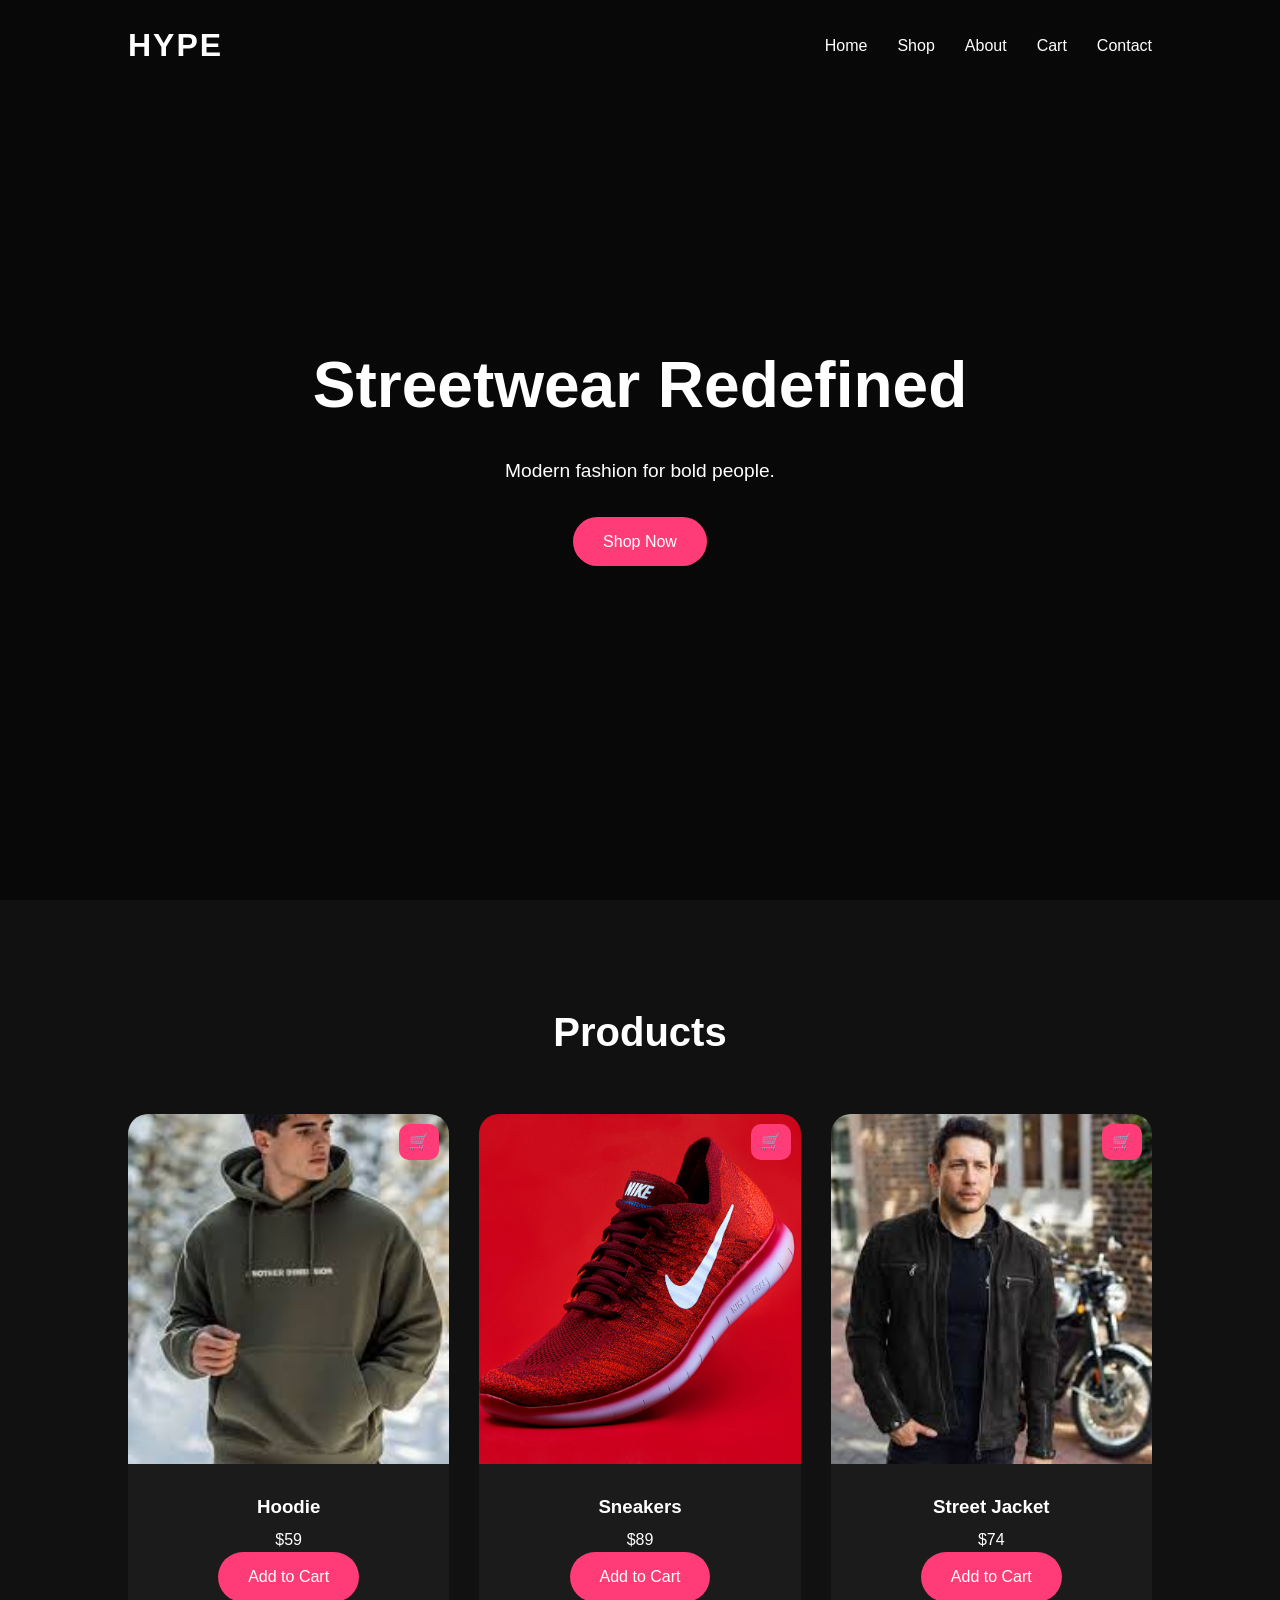
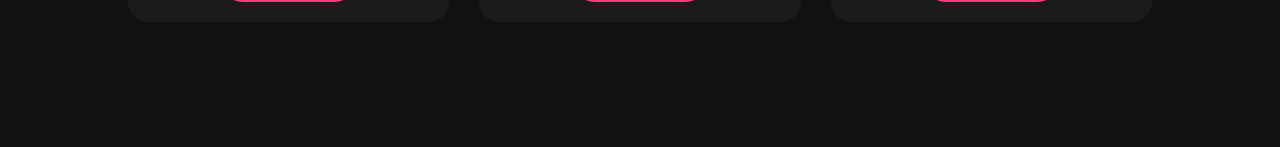
<file: presonalproject/index.html>
<!DOCTYPE html>
<html lang="en">
<head>
  <meta charset="UTF-8">
  <meta name="viewport" content="width=device-width, initial-scale=1.0">
  <title>HYPE Streetwear</title>
  <link rel="stylesheet" href="css/style.css">
</head>

<body>

<nav class="navbar">
  <div class="logo">HYPE</div>

  <ul class="nav-links">
    <li><a href="index.html">Home</a></li>
    <li><a href="shop.html">Shop</a></li>
    <li><a href="about.html">About</a></li>
    <li><a href="cart.html">Cart</a></li>
    <li><a href="contact.html">Contact</a></li>
  </ul>
</nav>

<section class="hero">
  <div class="hero-content">
    <h1>Streetwear Redefined</h1>
    <p>Modern fashion for bold people.</p>
    <a href="shop.html" class="btn">Shop Now</a>
  </div>
</section>

<section class="products">

  <h2>Products</h2>

  <div class="product-grid">

    <!-- HOODIE -->

    <div class="product-card">

      <a href="#hoodie-popup">
        <img src="images/hoodie.png">
      </a>

      <div class="product-info">

        <h3>Hoodie</h3>

        <p>$59</p>

        <a href="cart.html" class="btn">
          Add to Cart
        </a>

      </div>

    </div>

    <div id="hoodie-popup" class="popup">

      <a href="#" class="close"></a>

      <img src="images/hoodie.png">

    </div>

    <!-- SNEAKERS -->

    <div class="product-card">

      <a href="#sneakers-popup">
        <img src="images/sneakres.png">
      </a>

      <div class="product-info">

        <h3>Sneakers</h3>

        <p>$89</p>

        <a href="cart.html" class="btn">
          Add to Cart
        </a>

      </div>

    </div>

    <div id="sneakers-popup" class="popup">

      <a href="#" class="close"></a>

      <img src="images/sneakres.png">

    </div>

    <!-- JACKET -->

    <div class="product-card">

      <a href="#jacket-popup">
        <img src="images/streetjacked.png">
      </a>

      <div class="product-info">

        <h3>Street Jacket</h3>

        <p>$74</p>

        <a href="cart.html" class="btn">
          Add to Cart
        </a>

      </div>

    </div>

    <div id="jacket-popup" class="popup">

      <a href="#" class="close"></a>

      <img src="images/streetjacked.png">

    </div>

  </div>

</section>


<div class="image-popup" id="popup">

  <img id="popup-img">

</div>

</body>
</html>
</file>
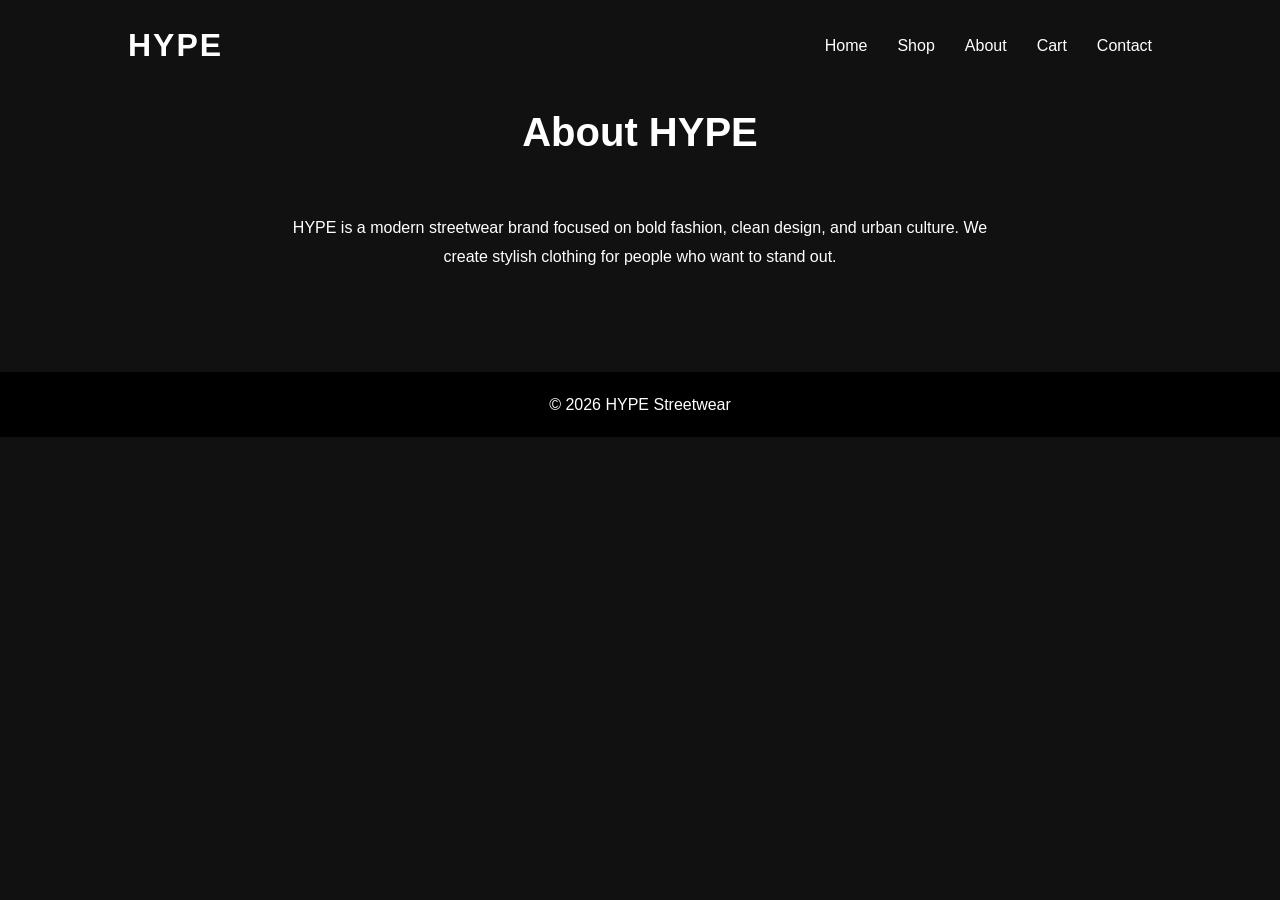
<file: presonalproject/about.html>
<!DOCTYPE html>
<html lang="en">
<head>
  <meta charset="UTF-8">
  <meta name="viewport" content="width=device-width, initial-scale=1.0">
  <title>About - HYPE</title>
  <link rel="stylesheet" href="css/style.css">
</head>

<body>

<nav class="navbar">
  <div class="logo">HYPE</div>

  <ul class="nav-links">
    <li><a href="index.html">Home</a></li>
    <li><a href="shop.html">Shop</a></li>
    <li><a href="about.html">About</a></li>
    <li><a href="cart.html">Cart</a></li>
    <li><a href="contact.html">Contact</a></li>
  </ul>
</nav>

<section class="products">
  <h2>About HYPE</h2>

  <p style="max-width:700px; margin:auto; text-align:center; line-height:1.8;">
    HYPE is a modern streetwear brand focused on bold fashion,
    clean design, and urban culture. We create stylish clothing
    for people who want to stand out.
  </p>
</section>

<footer>
  <p>© 2026 HYPE Streetwear</p>
</footer>

</body>
</html>
</file>
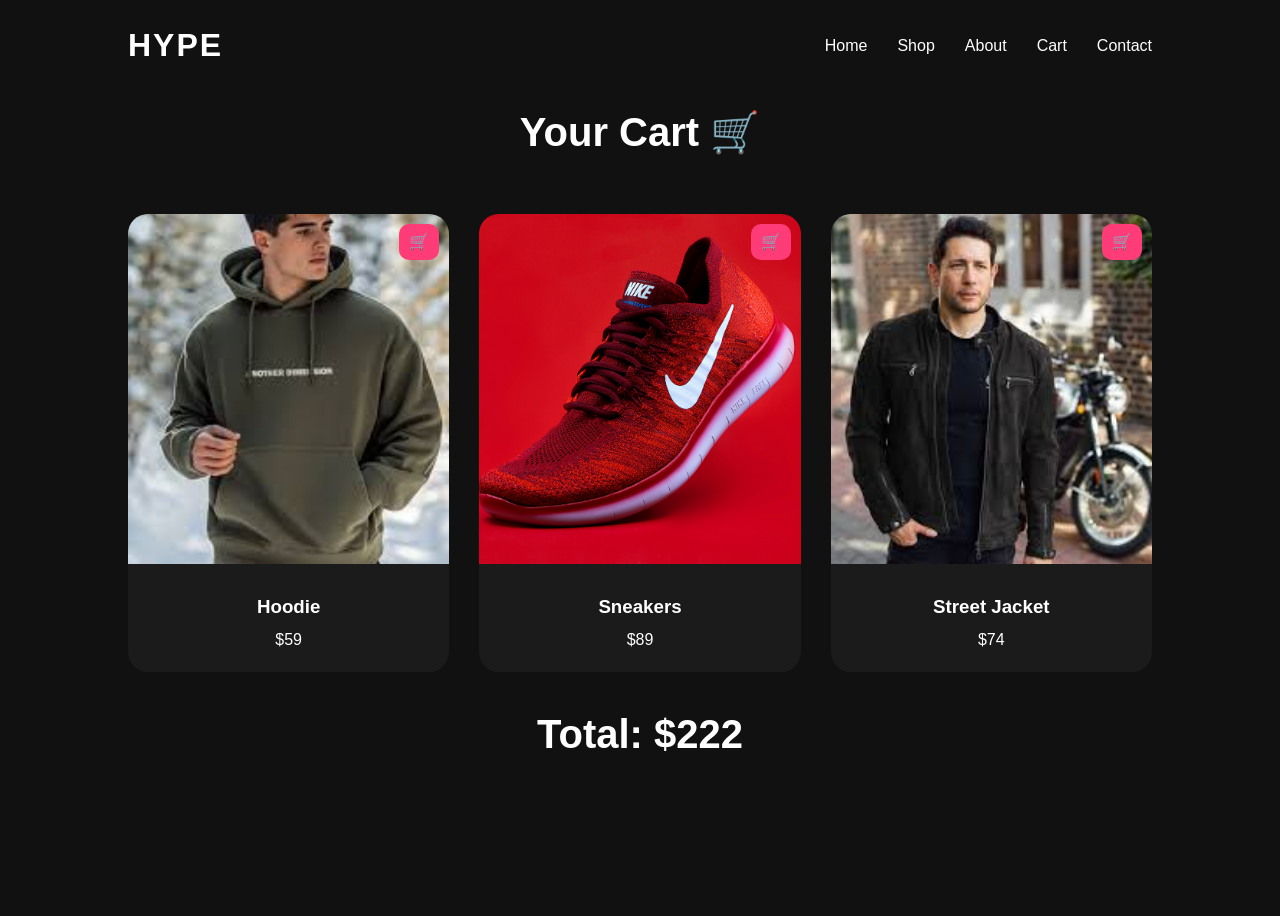
<file: presonalproject/cart.html>
<!DOCTYPE html>
<html lang="en">
<head>
  <meta charset="UTF-8">
  <meta name="viewport" content="width=device-width, initial-scale=1.0">
  <title>Cart</title>
  <link rel="stylesheet" href="css/style.css">
</head>

<body>

<nav class="navbar">
  <div class="logo">HYPE</div>

  <ul class="nav-links">
    <li><a href="index.html">Home</a></li>
    <li><a href="shop.html">Shop</a></li>
    <li><a href="about.html">About</a></li>
    <li><a href="cart.html">Cart</a></li>
    <li><a href="contact.html">Contact</a></li>
  </ul>
</nav>

<section class="products">

  <h2>Your Cart 🛒</h2>

  <div class="product-grid">

    <div class="product-card">
      <img src="images/hoodie.png">

      <div class="product-info">
        <h3>Hoodie</h3>
        <p>$59</p>
      </div>
    </div>

    <div class="product-card">
      <img src="images/sneakres.png">

      <div class="product-info">
        <h3>Sneakers</h3>
        <p>$89</p>
      </div>
    </div>
    <div class="product-card">
      <img src="images/streetjacked.png">

      <div class="product-info">
        <h3>Street Jacket</h3>
        <p>$74</p>
      </div>
    </div>

  </div>

  <h2 style="text-align:center; margin-top:30px;">
    Total: $222
  </h2>

</section>

</body>
</html>
</file>
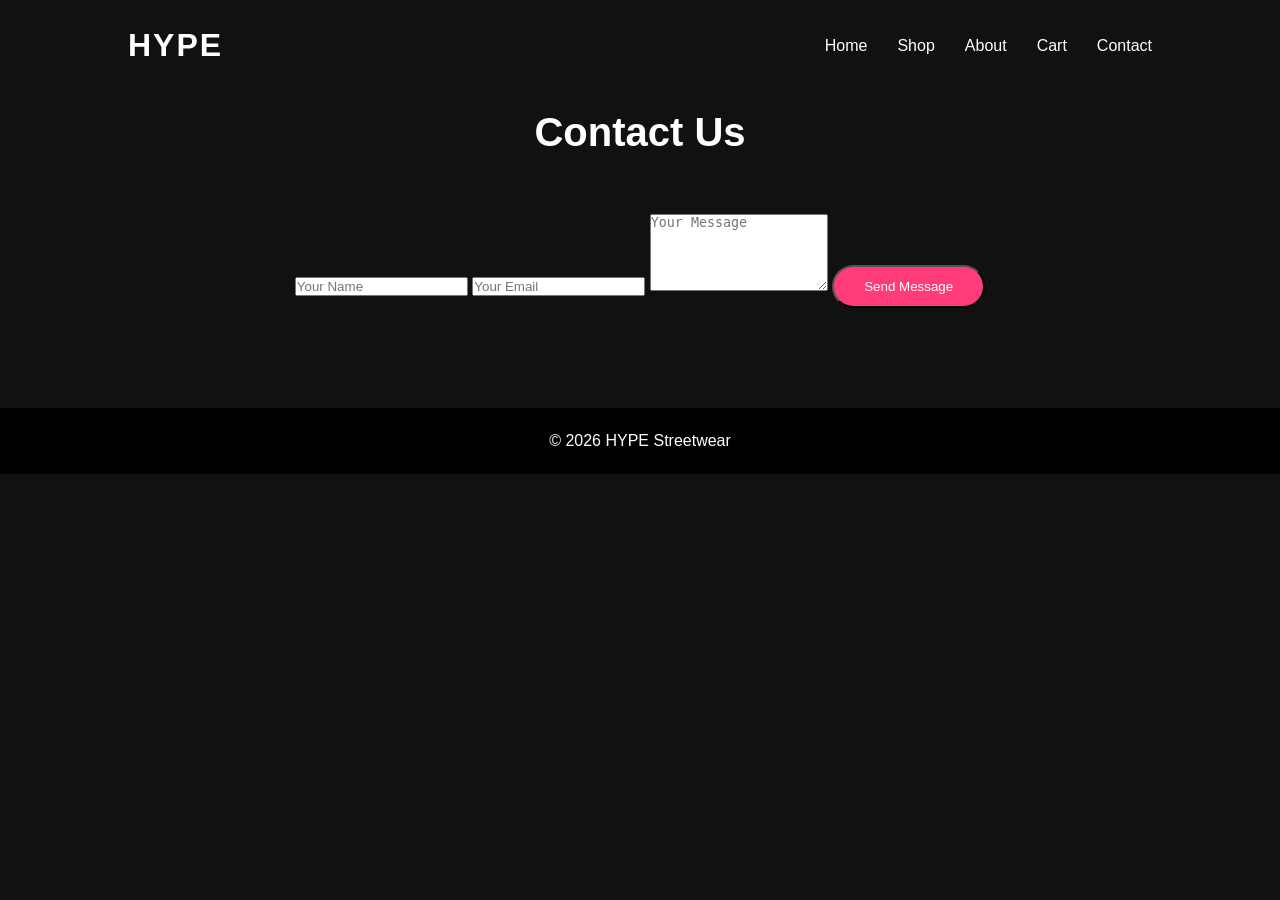
<file: presonalproject/contact.html>
<!DOCTYPE html>
<html lang="en">
<head>
  <meta charset="UTF-8">
  <meta name="viewport" content="width=device-width, initial-scale=1.0">
  <title>Contact - HYPE</title>
  <link rel="stylesheet" href="css/style.css">
</head>

<body>

<nav class="navbar">
  <div class="logo">HYPE</div>

  <ul class="nav-links">
    <li><a href="index.html">Home</a></li>
    <li><a href="shop.html">Shop</a></li>
    <li><a href="about.html">About</a></li>
    <li><a href="cart.html">Cart</a></li>
    <li><a href="contact.html">Contact</a></li>
  </ul>
</nav>

<section class="products">
  <h2>Contact Us</h2>

  <form class="contact-form">
    <input type="text" placeholder="Your Name" required>

    <input type="email" placeholder="Your Email" required>

    <textarea placeholder="Your Message" rows="5" required></textarea>

    <button type="submit" class="btn">
      Send Message
    </button>
  </form>
</section>

<footer>
  <p>© 2026 HYPE Streetwear</p>
</footer>

</body>
</html>
</file>
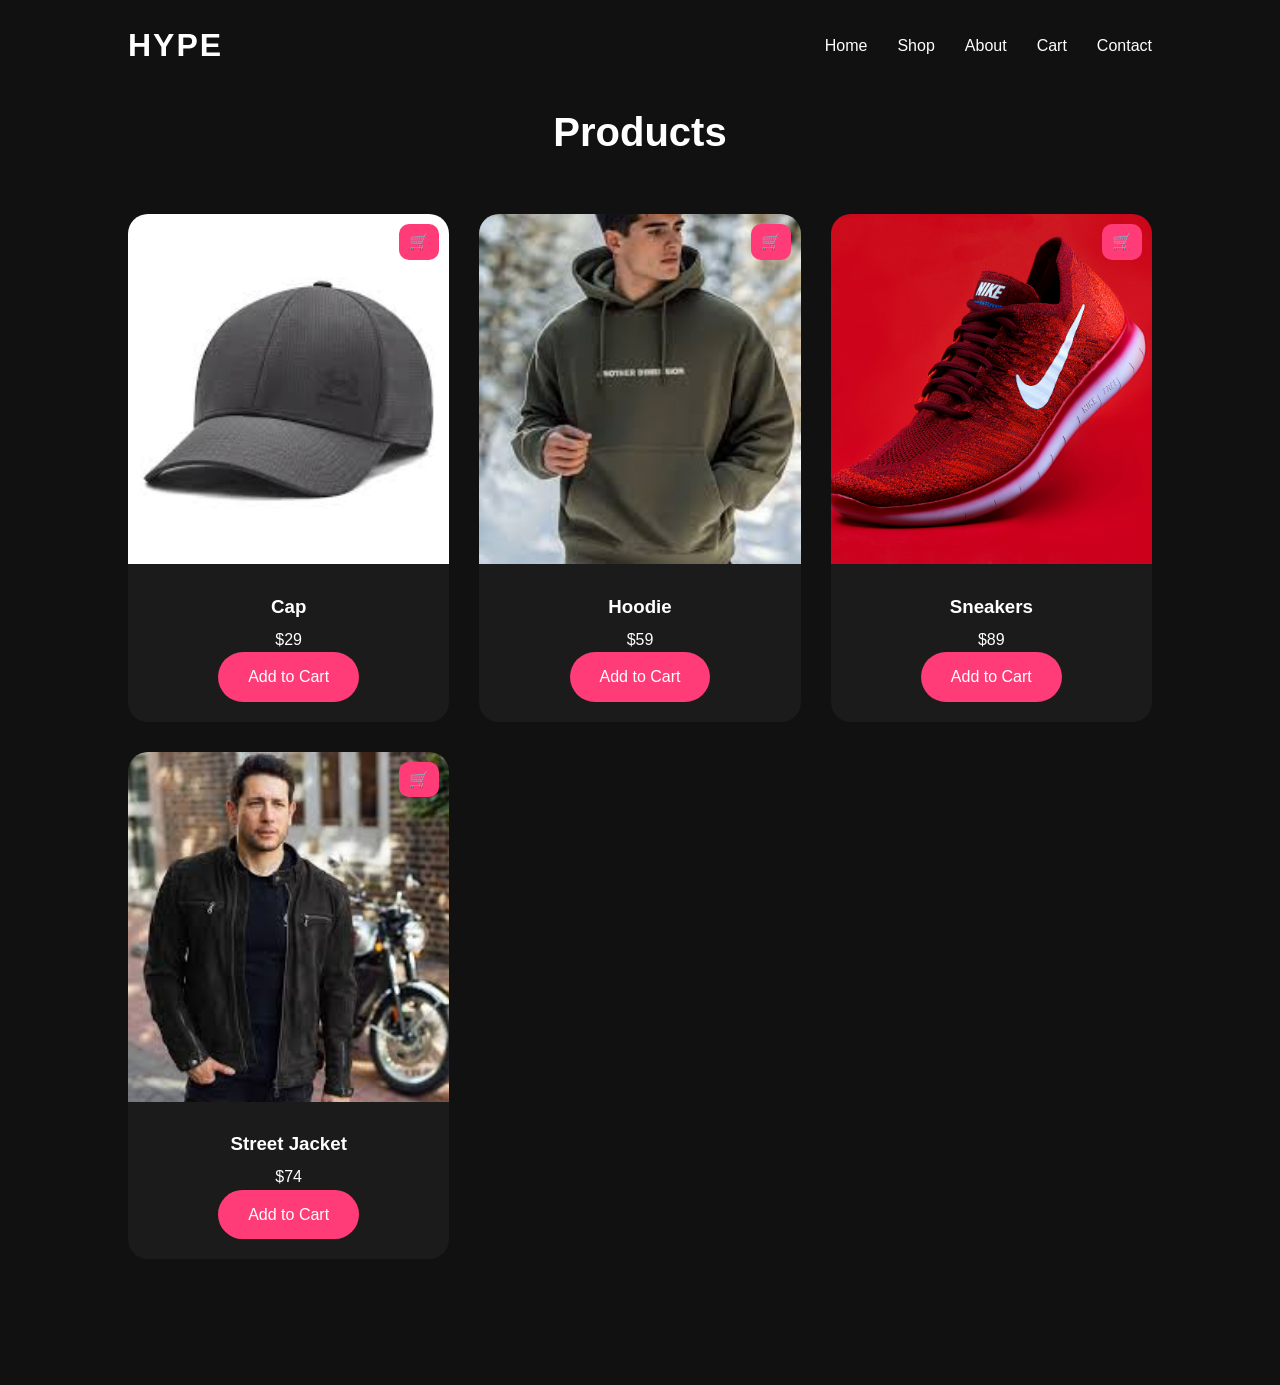
<file: presonalproject/shop.html>
<!DOCTYPE html>
<html lang="en">
<head>
  <meta charset="UTF-8">
  <meta name="viewport" content="width=device-width, initial-scale=1.0">
  <title>Shop</title>
  <link rel="stylesheet" href="css/style.css">
</head>

<body>

<nav class="navbar">
  <div class="logo">HYPE</div>

  <ul class="nav-links">
    <li><a href="index.html">Home</a></li>
    <li><a href="shop.html">Shop</a></li>
    <li><a href="about.html">About</a></li>
    <li><a href="cart.html">Cart</a></li>
    <li><a href="contact.html">Contact</a></li>
  </ul>
</nav>

<section class="products">

  <h2>Products</h2>

  <div class="product-grid">

    <!-- cap -->

    <div class="product-card">

      <a href="#cap-popup">
        <img src="images/cap.png">
      </a>

      <div class="product-info">

        <h3>Cap</h3>

        <p>$29</p>

        <a href="cart.html" class="btn">
          Add to Cart
        </a>

      </div>

    </div>

    <div id="cap-popup" class="popup">

      <a href="#" class="close"></a>

      <img src="images/cap.png">

    </div>


    <!-- HOODIE -->

    <div class="product-card">

      <a href="#hoodie-popup">
        <img src="images/hoodie.png">
      </a>

      <div class="product-info">

        <h3>Hoodie</h3>

        <p>$59</p>

        <a href="cart.html" class="btn">
          Add to Cart
        </a>

      </div>

    </div>

    <div id="hoodie-popup" class="popup">

      <a href="#" class="close"></a>

      <img src="images/hoodie.png">

    </div>

    <!-- SNEAKERS -->

    <div class="product-card">

      <a href="#sneakers-popup">
        <img src="images/sneakres.png">
      </a>

      <div class="product-info">

        <h3>Sneakers</h3>

        <p>$89</p>

        <a href="cart.html" class="btn">
          Add to Cart
        </a>

      </div>

    </div>

    <div id="sneakers-popup" class="popup">

      <a href="#" class="close"></a>

      <img src="images/sneakres.png">

    </div>

    <!-- JACKET -->

    <div class="product-card">

      <a href="#jacket-popup">
        <img src="images/streetjacked.png">
      </a>

      <div class="product-info">

        <h3>Street Jacket</h3>

        <p>$74</p>

        <a href="cart.html" class="btn">
          Add to Cart
        </a>

      </div>

    </div>

    <div id="jacket-popup" class="popup">

      <a href="#" class="close"></a>

      <img src="images/streetjacked.png">

    </div>

  </div>

  
</section>

<div class="image-popup" id="popup">

  <img id="popup-img">

</div>

</body>
</html>
</file>
<file: presonalproject/css/style.css>
/* RESET */
*{
  margin: 0;
  padding: 0;
  box-sizing: border-box;
}

/* BODY */
body{
  font-family: 'Poppins', sans-serif;
  background: #111;
  color: white;
  line-height: 1.6;
}

/* NAVBAR */
.navbar{
  display: flex;
  justify-content: space-between;
  align-items: center;
  padding: 20px 10%;
  position: absolute;
  width: 100%;
  z-index: 100;
}

.logo{
  font-size: 2rem;
  font-weight: 700;
  letter-spacing: 2px;
}

.nav-links{
  display: flex;
  list-style: none;
  gap: 30px;
}

.nav-links a{
  text-decoration: none;
  color: white;
  transition: 0.3s;
}

.nav-links a:hover{
  color: #ff3c78;
}

/* HERO */
.hero{
  height: 100vh;
  background:
    linear-gradient(rgba(0,0,0,0.5), rgba(0,0,0,0.5)),
    url('https://images.unsplash.com/photo-1529139574466-a303027c1d8b?q=80&w=1400&auto=format&fit=crop');

  background-size: cover;
  background-position: center;

  display: flex;
  justify-content: center;
  align-items: center;
  text-align: center;
}

.hero-content{
  animation: fadeIn 2s ease;
}

.hero h1{
  font-size: 4rem;
  margin-bottom: 20px;
}

.hero p{
  font-size: 1.2rem;
  margin-bottom: 30px;
}

/* BUTTON (FIXED FOR LINKS) */
.btn{
  display: inline-block;
  padding: 12px 30px;
  background: #ff3c78;
  color: white;
  text-decoration: none;
  border-radius: 30px;
  transition: 0.3s;
}

.btn:hover{
  background: white;
  color: black;
}

/* PRODUCTS */
.products{
  padding: 100px 10%;
  text-align: center;
}

.products h2{
  font-size: 2.5rem;
  margin-bottom: 50px;
}

.product-grid{
  display: grid;
  grid-template-columns: repeat(auto-fit, minmax(250px,1fr));
  gap: 30px;
}

.product-card{
  background: #1b1b1b;
  border-radius: 20px;
  overflow: hidden;
  transition: 0.4s;
}

.product-card:hover{
  transform: translateY(-10px);
}

.product-card img{
  width: 100%;
  height: 350px;
  object-fit: cover;
  transition: 0.4s;
}

.product-card:hover img{
  transform: scale(1.05);
}

.product-info{
  padding: 20px;
}

/* TABLE */
.table-section{
  padding: 100px 10%;
  text-align: center;
}

table{
  width: 100%;
  border-collapse: collapse;
  background: #1b1b1b;
}

th, td{
  padding: 15px;
  border: 1px solid #333;
}

th{
  background: #ff3c78;
}

/* ABOUT */
.about{
  padding: 100px 10%;
  text-align: center;
}

/* FOOTER */
footer{
  background: black;
  text-align: center;
  padding: 20px;
}

/* ANIMATION */
@keyframes fadeIn{
  from{
    opacity: 0;
    transform: translateY(30px);
  }
  to{
    opacity: 1;
    transform: translateY(0);
  }
}

/* RESPONSIVE */
@media(max-width: 768px){
  .navbar{
    flex-direction: column;
    gap: 20px;
  }

  .hero h1{
    font-size: 2.5rem;
  }

  .nav-links{
    gap: 15px;
  }
}

.product-card p{
  margin-top: 5px;
}

.product-card{
  position: relative;
}

.product-card::after{
  content: "🛒";
  position: absolute;
  top: 10px;
  right: 10px;
  background: #ff3c78;
  padding: 5px 10px;
  border-radius: 10px;
}

/* IMAGE POPUP */

.popup{
  position: fixed;

  top: 0;
  left: 0;

  width: 100%;
  height: 100%;

  background: rgba(0,0,0,0.85);

  display: none;

  justify-content: center;
  align-items: center;

  z-index: 9999;
}

.popup:target{
  display: flex;
}

.popup img{
  width: 80%;
  height: 80vh;

  object-fit: cover;

  border-radius: 30px;

  animation: zoom 0.3s ease;
}

.close{
  position: absolute;

  width: 100%;
  height: 100%;

  top: 0;
  left: 0;
}

.product-card img{
  cursor: pointer;
}

@keyframes zoom{
  from{
    transform: scale(0.7);
    opacity: 0;
  }

  to{
    transform: scale(1);
    opacity: 1;
  }
}
</file>
